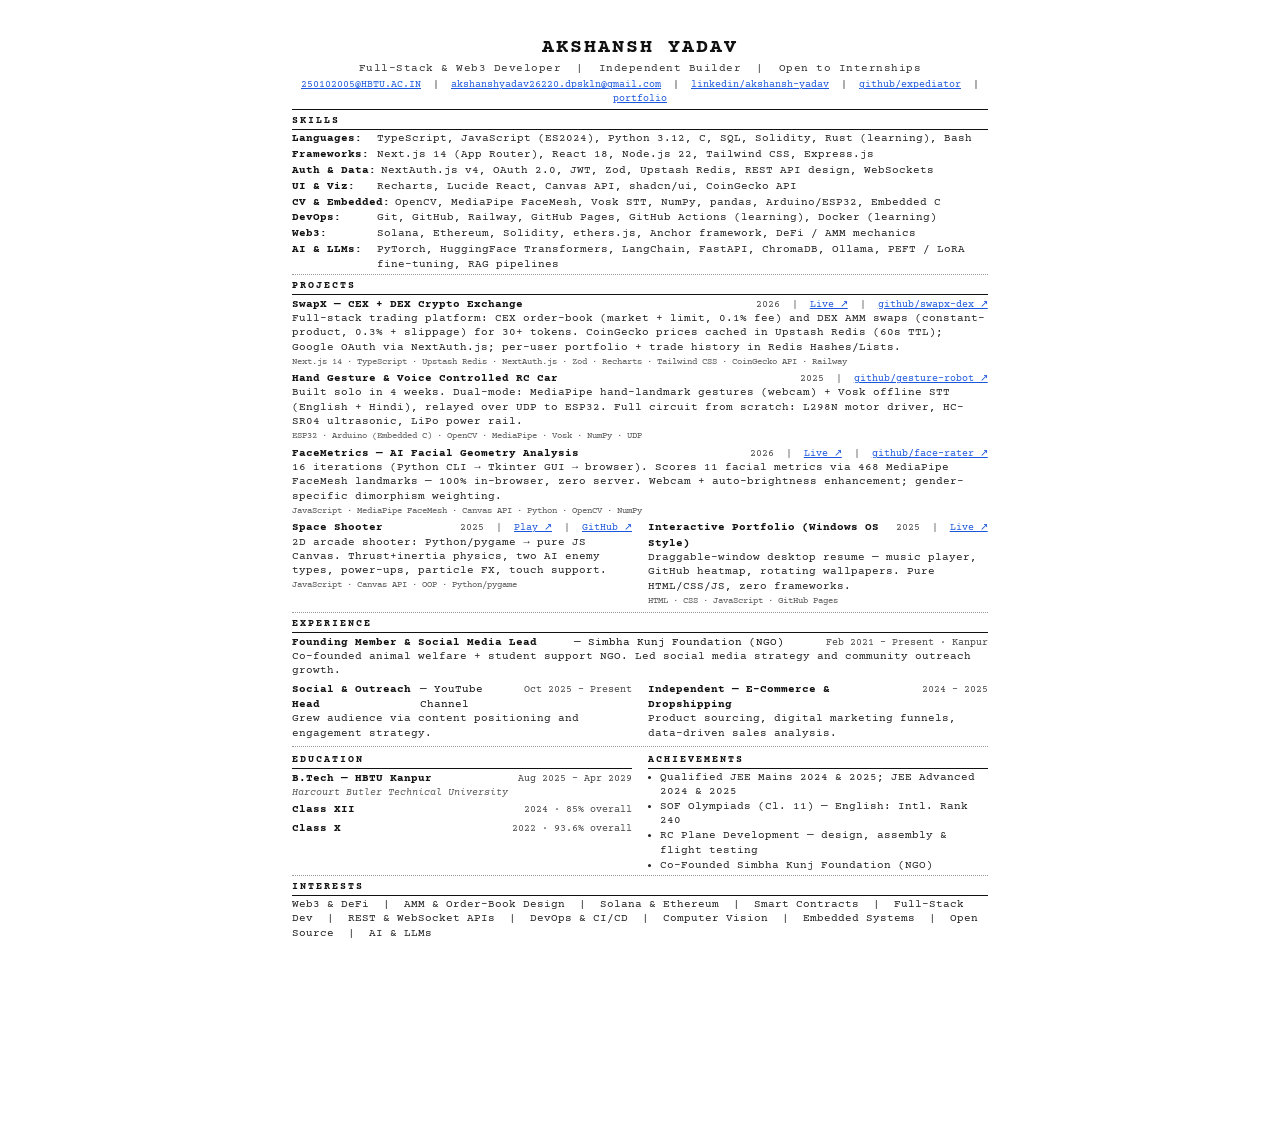
<file: resume-print.html>
<!DOCTYPE html>
<html lang="en">
<head>
<meta charset="UTF-8">
<title>Akshansh Yadav — Resume</title>
<style>
  @import url('https://fonts.googleapis.com/css2?family=Courier+Prime:ital,wght@0,400;0,700;1,400&display=swap');

  *, *::before, *::after { box-sizing: border-box; margin: 0; padding: 0; }

  body {
    font-family: 'Courier Prime', 'Courier New', monospace;
    font-size: 8.5pt;
    color: #111;
    background: #fff;
    line-height: 1.35;
  }

  a { color: #1a56db; text-decoration: underline; }

  .page {
    width: 210mm;
    min-height: 297mm;
    max-height: 297mm;
    padding: 9mm 13mm 7mm;
    margin: 0 auto;
    overflow: hidden;
  }

  /* HEADER */
  .header { text-align: center; margin-bottom: 4px; }
  .header h1 { font-size: 15pt; font-weight: 700; letter-spacing: 2px; text-transform: uppercase; }
  .header .role { font-size: 8pt; color: #333; margin: 1px 0 2px; letter-spacing: .5px; }
  .header .contacts { font-size: 7.5pt; color: #222; }
  .header .contacts span { margin: 0 3px; }

  /* DIVIDER */
  hr { border: none; border-top: 1px solid #111; margin: 3px 0; }
  hr.thin { border-top: 1px dotted #999; margin: 2px 0; }

  /* SECTION TITLES */
  .section-title {
    font-size: 7.5pt;
    font-weight: 700;
    text-transform: uppercase;
    letter-spacing: 2px;
    margin: 4px 0 2px;
    border-bottom: 1px solid #111;
    padding-bottom: 1px;
  }

  /* SKILL ROWS */
  .skill-row { display: flex; gap: 5px; margin-bottom: 1.5px; font-size: 8pt; }
  .skill-row .cat { font-weight: 700; min-width: 80px; flex-shrink: 0; }
  .skill-row .vals { color: #222; }

  /* ENTRIES */
  .entry { margin-bottom: 3px; }
  .entry-header { display: flex; justify-content: space-between; align-items: baseline; }
  .entry-header b { font-size: 8.5pt; font-weight: 700; }
  .entry-header .meta { font-size: 7.5pt; color: #444; white-space: nowrap; margin-left: 6px; }
  .entry .sub { font-size: 7.5pt; color: #555; font-style: italic; }
  .entry p { font-size: 8pt; color: #222; margin-top: 0; line-height: 1.35; }
  .entry .tags { font-size: 7pt; color: #555; margin-top: 0.5px; }

  /* TWO-COL */
  .two-col { display: grid; grid-template-columns: 1fr 1fr; gap: 0 16px; }

  /* BULLET LIST */
  ul.bullet { padding-left: 12px; margin: 0; }
  ul.bullet li { font-size: 8pt; color: #222; margin-bottom: 0.5px; }

  /* INTERESTS */
  .interests { font-size: 8pt; color: #222; }

  @media print {
    @page { margin: 0; size: A4 portrait; }
    body { -webkit-print-color-adjust: exact; print-color-adjust: exact; }
    .page { margin: 0; }
    a { color: #1a56db !important; text-decoration: underline !important; }
  }
</style>
</head>
<body>
<div class="page">

  <!-- HEADER -->
  <div class="header">
    <h1>Akshansh Yadav</h1>
    <div class="role">Full-Stack &amp; Web3 Developer &nbsp;|&nbsp; Independent Builder &nbsp;|&nbsp; Open to Internships</div>
    <div class="contacts">
      <span><a href="mailto:250102005@HBTU.AC.IN">250102005@HBTU.AC.IN</a></span>
      <span>|</span>
      <span><a href="mailto:akshanshyadav26220.dpskln@gmail.com">akshanshyadav26220.dpskln@gmail.com</a></span>
      <span>|</span>
      <span><a href="https://linkedin.com/in/akshansh-yadav-554926304">linkedin/akshansh-yadav</a></span>
      <span>|</span>
      <span><a href="https://github.com/expediator">github/expediator</a></span>
      <span>|</span>
      <span><a href="https://expediator.github.io/resume/">portfolio</a></span>
    </div>
  </div>

  <hr>

  <!-- SKILLS -->
  <div class="section-title">Skills</div>
  <div class="skill-row">
    <span class="cat">Languages:</span>
    <span class="vals">TypeScript, JavaScript (ES2024), Python 3.12, C, SQL, Solidity, Rust (learning), Bash</span>
  </div>
  <div class="skill-row">
    <span class="cat">Frameworks:</span>
    <span class="vals">Next.js 14 (App Router), React 18, Node.js 22, Tailwind CSS, Express.js</span>
  </div>
  <div class="skill-row">
    <span class="cat">Auth &amp; Data:</span>
    <span class="vals">NextAuth.js v4, OAuth 2.0, JWT, Zod, Upstash Redis, REST API design, WebSockets</span>
  </div>
  <div class="skill-row">
    <span class="cat">UI &amp; Viz:</span>
    <span class="vals">Recharts, Lucide React, Canvas API, shadcn/ui, CoinGecko API</span>
  </div>
  <div class="skill-row">
    <span class="cat">CV &amp; Embedded:</span>
    <span class="vals">OpenCV, MediaPipe FaceMesh, Vosk STT, NumPy, pandas, Arduino/ESP32, Embedded C</span>
  </div>
  <div class="skill-row">
    <span class="cat">DevOps:</span>
    <span class="vals">Git, GitHub, Railway, GitHub Pages, GitHub Actions (learning), Docker (learning)</span>
  </div>
  <div class="skill-row">
    <span class="cat">Web3:</span>
    <span class="vals">Solana, Ethereum, Solidity, ethers.js, Anchor framework, DeFi / AMM mechanics</span>
  </div>
  <div class="skill-row">
    <span class="cat">AI &amp; LLMs:</span>
    <span class="vals">PyTorch, HuggingFace Transformers, LangChain, FastAPI, ChromaDB, Ollama, PEFT / LoRA fine-tuning, RAG pipelines</span>
  </div>

  <hr class="thin">

  <!-- PROJECTS -->
  <div class="section-title">Projects</div>

  <div class="entry">
    <div class="entry-header">
      <b>SwapX — CEX + DEX Crypto Exchange</b>
      <span class="meta">2026 &nbsp;|&nbsp; <a href="https://easygoing-motivation-production.up.railway.app">Live ↗</a> &nbsp;|&nbsp; <a href="https://github.com/expediator/swapx-dex">github/swapx-dex ↗</a></span>
    </div>
    <p>Full-stack trading platform: CEX order-book (market + limit, 0.1% fee) and DEX AMM swaps (constant-product, 0.3% + slippage) for 30+ tokens. CoinGecko prices cached in Upstash Redis (60s TTL); Google OAuth via NextAuth.js; per-user portfolio + trade history in Redis Hashes/Lists.</p>
    <div class="tags">Next.js 14 · TypeScript · Upstash Redis · NextAuth.js · Zod · Recharts · Tailwind CSS · CoinGecko API · Railway</div>
  </div>

  <div class="entry">
    <div class="entry-header">
      <b>Hand Gesture &amp; Voice Controlled RC Car</b>
      <span class="meta">2025 &nbsp;|&nbsp; <a href="https://github.com/expediator/gesture-controlled-robot">github/gesture-robot ↗</a></span>
    </div>
    <p>Built solo in 4 weeks. Dual-mode: MediaPipe hand-landmark gestures (webcam) + Vosk offline STT (English + Hindi), relayed over UDP to ESP32. Full circuit from scratch: L298N motor driver, HC-SR04 ultrasonic, LiPo power rail.</p>
    <div class="tags">ESP32 · Arduino (Embedded C) · OpenCV · MediaPipe · Vosk · NumPy · UDP</div>
  </div>

  <div class="entry">
    <div class="entry-header">
      <b>FaceMetrics — AI Facial Geometry Analysis</b>
      <span class="meta">2026 &nbsp;|&nbsp; <a href="https://expediator.github.io/face-rater/">Live ↗</a> &nbsp;|&nbsp; <a href="https://github.com/expediator/face-rater">github/face-rater ↗</a></span>
    </div>
    <p>16 iterations (Python CLI → Tkinter GUI → browser). Scores 11 facial metrics via 468 MediaPipe FaceMesh landmarks — 100% in-browser, zero server. Webcam + auto-brightness enhancement; gender-specific dimorphism weighting.</p>
    <div class="tags">JavaScript · MediaPipe FaceMesh · Canvas API · Python · OpenCV · NumPy</div>
  </div>

  <div class="two-col">
    <div class="entry">
      <div class="entry-header">
        <b>Space Shooter</b>
        <span class="meta">2025 &nbsp;|&nbsp; <a href="https://expediator.github.io/space-shooter/">Play ↗</a> &nbsp;|&nbsp; <a href="https://github.com/expediator/space-shooter">GitHub ↗</a></span>
      </div>
      <p>2D arcade shooter: Python/pygame → pure JS Canvas. Thrust+inertia physics, two AI enemy types, power-ups, particle FX, touch support.</p>
      <div class="tags">JavaScript · Canvas API · OOP · Python/pygame</div>
    </div>
    <div class="entry">
      <div class="entry-header">
        <b>Interactive Portfolio (Windows OS Style)</b>
        <span class="meta">2025 &nbsp;|&nbsp; <a href="https://expediator.github.io/resume/">Live ↗</a></span>
      </div>
      <p>Draggable-window desktop resume — music player, GitHub heatmap, rotating wallpapers. Pure HTML/CSS/JS, zero frameworks.</p>
      <div class="tags">HTML · CSS · JavaScript · GitHub Pages</div>
    </div>
  </div>

  <hr class="thin">

  <!-- EXPERIENCE -->
  <div class="section-title">Experience</div>

  <div class="entry">
    <div class="entry-header">
      <b>Founding Member &amp; Social Media Lead</b> — Simbha Kunj Foundation (NGO)
      <span class="meta">Feb 2021 – Present · Kanpur</span>
    </div>
    <p>Co-founded animal welfare + student support NGO. Led social media strategy and community outreach growth.</p>
  </div>

  <div class="two-col">
    <div class="entry">
      <div class="entry-header">
        <b>Social &amp; Outreach Head</b> — YouTube Channel
        <span class="meta">Oct 2025 – Present</span>
      </div>
      <p>Grew audience via content positioning and engagement strategy.</p>
    </div>
    <div class="entry">
      <div class="entry-header">
        <b>Independent — E-Commerce &amp; Dropshipping</b>
        <span class="meta">2024 – 2025</span>
      </div>
      <p>Product sourcing, digital marketing funnels, data-driven sales analysis.</p>
    </div>
  </div>

  <hr class="thin">

  <!-- EDUCATION + ACHIEVEMENTS -->
  <div class="two-col">
    <div>
      <div class="section-title">Education</div>
      <div class="entry">
        <div class="entry-header"><b>B.Tech — HBTU Kanpur</b><span class="meta">Aug 2025 – Apr 2029</span></div>
        <div class="sub">Harcourt Butler Technical University</div>
      </div>
      <div class="entry">
        <div class="entry-header"><b>Class XII</b><span class="meta">2024 · 85% overall</span></div>
      </div>
      <div class="entry">
        <div class="entry-header"><b>Class X</b><span class="meta">2022 · 93.6% overall</span></div>
      </div>
    </div>
    <div>
      <div class="section-title">Achievements</div>
      <ul class="bullet">
        <li>Qualified JEE Mains 2024 &amp; 2025; JEE Advanced 2024 &amp; 2025</li>
        <li>SOF Olympiads (Cl. 11) — English: Intl. Rank 240</li>
        <li>RC Plane Development — design, assembly &amp; flight testing</li>
        <li>Co-Founded Simbha Kunj Foundation (NGO)</li>
      </ul>
    </div>
  </div>

  <hr class="thin">

  <!-- INTERESTS -->
  <div class="section-title">Interests</div>
  <div class="interests">
    Web3 &amp; DeFi &nbsp;|&nbsp; AMM &amp; Order-Book Design &nbsp;|&nbsp; Solana &amp; Ethereum &nbsp;|&nbsp; Smart Contracts &nbsp;|&nbsp;
    Full-Stack Dev &nbsp;|&nbsp; REST &amp; WebSocket APIs &nbsp;|&nbsp; DevOps &amp; CI/CD &nbsp;|&nbsp;
    Computer Vision &nbsp;|&nbsp; Embedded Systems &nbsp;|&nbsp; Open Source &nbsp;|&nbsp; AI &amp; LLMs
  </div>

</div>
</body>
</html>
</file>
